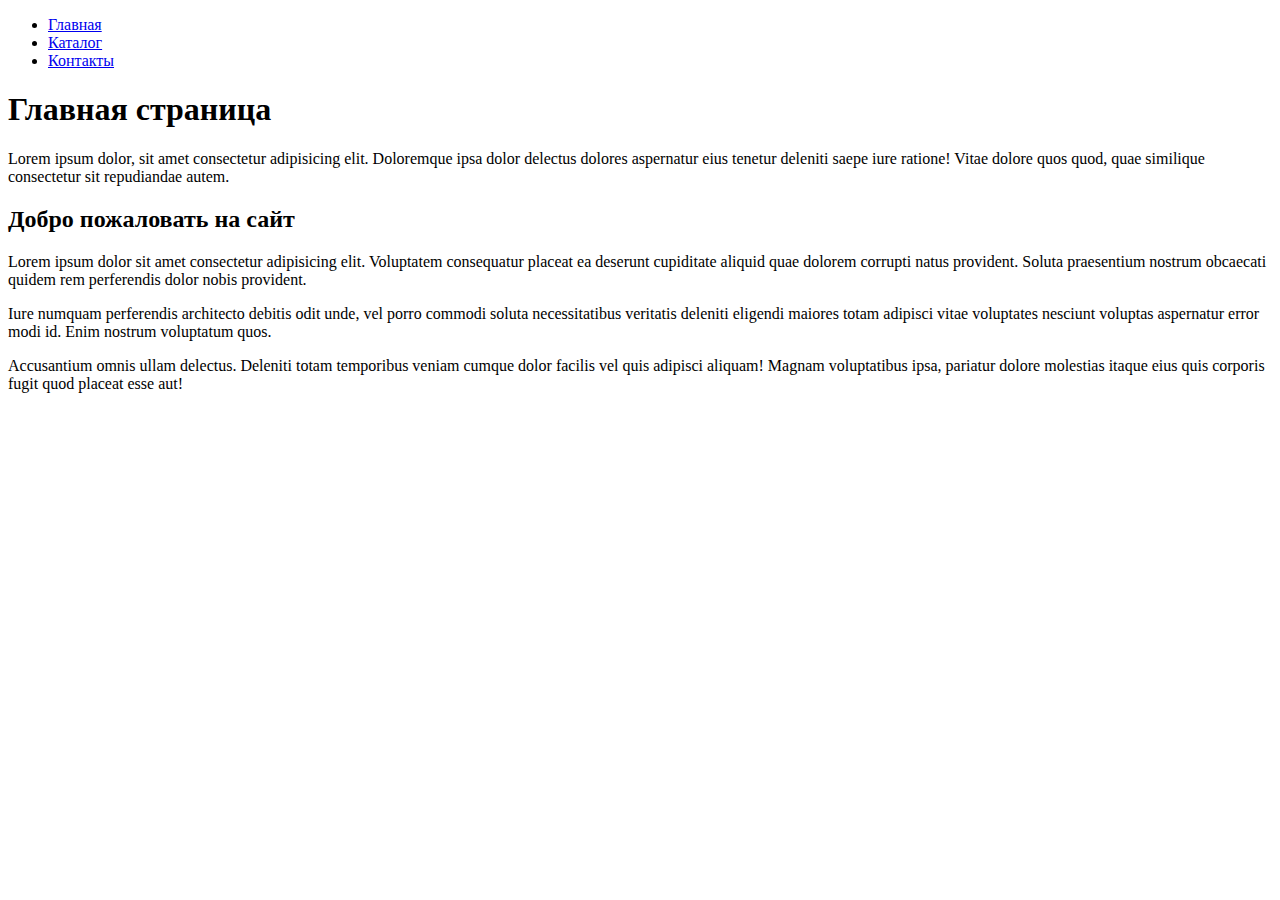
<file: hw1_store_www/index.html>
<!DOCTYPE html>
<html lang="ru">

<head>
	<meta charset="UTF-8">
	<meta name="viewport" content="width=device-width, initial-scale=1.0">
	<title>Интернет-магазин обуви</title>
</head>

<body>
	<nav>
		<ul>
			<li><a href="index.html">Главная</a></li>
			<li><a href="catalog/catalog.html">Каталог</a></li>
			<li><a href="#">Контакты</a></li>
		</ul>
	</nav>
	
	<h1>Главная страница</h1>

	<p>Lorem ipsum dolor, sit amet consectetur adipisicing elit. Doloremque ipsa dolor delectus
		dolores aspernatur eius tenetur deleniti saepe iure ratione! Vitae dolore quos quod, quae
		similique consectetur sit repudiandae autem.</p>

	<h2>Добро пожаловать на сайт</h2>

	<p>Lorem ipsum dolor sit amet consectetur adipisicing elit. Voluptatem consequatur placeat ea
		deserunt cupiditate aliquid quae dolorem corrupti natus provident. Soluta praesentium
		nostrum obcaecati quidem rem perferendis dolor nobis provident.</p>
	<p>Iure numquam perferendis architecto debitis odit unde, vel porro commodi soluta
		necessitatibus veritatis deleniti eligendi maiores totam adipisci vitae voluptates nesciunt
		voluptas aspernatur error modi id. Enim nostrum voluptatum quos.</p>
	<p>Accusantium omnis ullam delectus. Deleniti totam temporibus veniam cumque dolor facilis vel
		quis adipisci aliquam! Magnam voluptatibus ipsa, pariatur dolore molestias itaque eius quis
		corporis fugit quod placeat esse aut!</p>


</body>

</html>
</file>
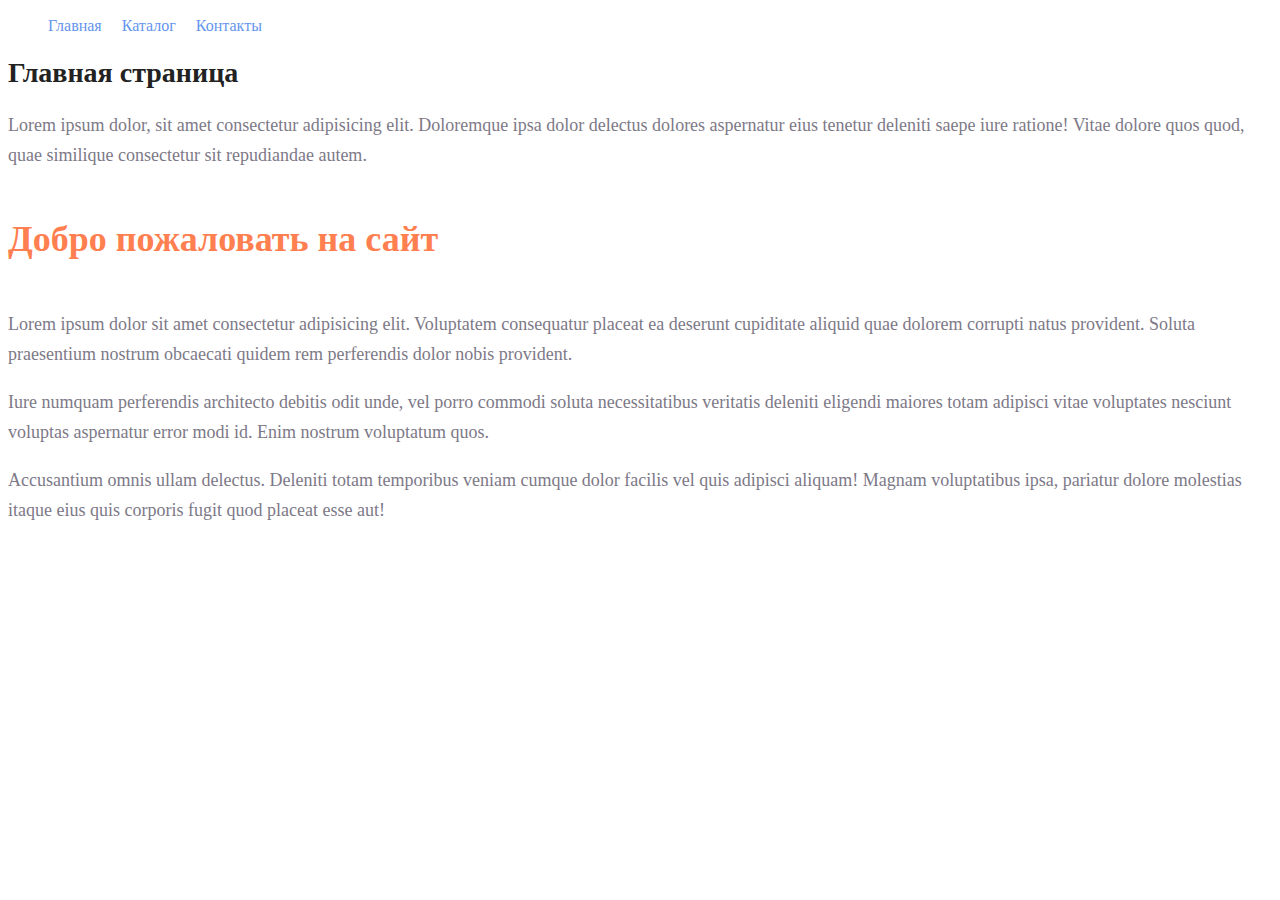
<file: hw2_store_www/index.html>
<!DOCTYPE html>
<html lang="ru">

<head>
	<meta charset="UTF-8">
	<meta name="viewport" content="width=device-width, initial-scale=1.0">
	<link rel="stylesheet" href="style.css">
	<title>Интернет-магазин обуви</title>
</head>

<body>
	<nav>
		<ul class="horizontal-list">
			<li><a class="nav-link" href="index.html">Главная</a></li>
			<li><a class="nav-link" href="catalog/catalog.html">Каталог</a></li>
			<li><a class="nav-link" href="#">Контакты</a></li>
		</ul>
	</nav>

	<h1 class="heading-major">Главная страница</h1>

	<p class="text">Lorem ipsum dolor, sit amet consectetur adipisicing elit. Doloremque ipsa dolor delectus
		dolores aspernatur eius tenetur deleniti saepe iure ratione! Vitae dolore quos quod, quae
		similique consectetur sit repudiandae autem.</p>

	<h2 class="heading-minor">Добро пожаловать на сайт</h2>

	<p class="text">Lorem ipsum dolor sit amet consectetur adipisicing elit. Voluptatem consequatur placeat
		ea deserunt cupiditate aliquid quae dolorem corrupti natus provident. Soluta praesentium
		nostrum obcaecati quidem rem perferendis dolor nobis provident.</p>
	<p class="text">Iure numquam perferendis architecto debitis odit unde, vel porro commodi soluta
		necessitatibus veritatis deleniti eligendi maiores totam adipisci vitae voluptates nesciunt
		voluptas aspernatur error modi id. Enim nostrum voluptatum quos.</p>
	<p class="text">Accusantium omnis ullam delectus. Deleniti totam temporibus veniam cumque dolor facilis
		vel quis adipisci aliquam! Magnam voluptatibus ipsa, pariatur dolore molestias itaque eius quis
		corporis fugit quod placeat esse aut!</p>

</body>

</html>
</file>
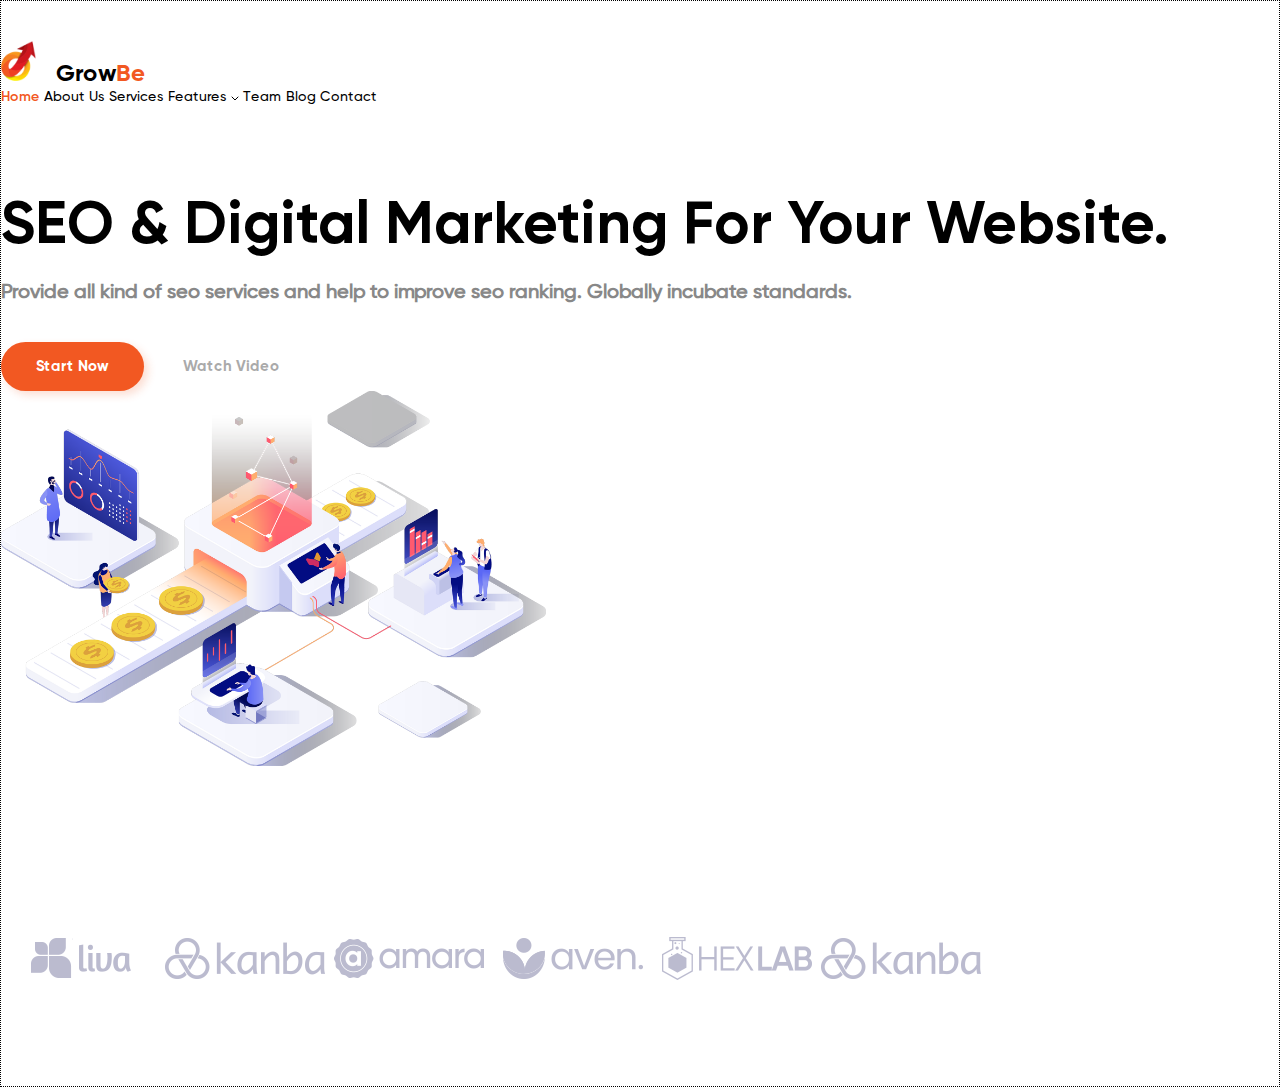
<file: hw3_layouting/index.html>
<!DOCTYPE html>
<html lang="en">

<head>
	<meta charset="UTF-8">
	<meta name="viewport" content="width=device-width, initial-scale=1.0">
	<link rel="stylesheet" href="style.css">
	<title>GrowBe &mdash; SEO & Digital Marketing For Your Website</title>
</head>

<!--
	BEM: block-name__element-name_modifier-a_modifier-b 
-->

<body>
	<div class="page">

		<header class="header">

			<div class="header__logo">
				<a href="index.html">
					<img class="header__logo-pic pic_middle" src="images/logo.png" width="35" height="40"
						alt="GrowBe Logo">
					<span>Grow</span><span class="text_orange">Be</span>
				</a>
			</div>

			<nav class="menu  header__menu">
				<a class="menu__link  menu__link_self-pointing" href="index.html">Home</a>
				<a class="menu__link" href="#">About Us</a>
				<a class="menu__link" href="#">Services</a>
				<a class="menu__link" href="#">Features
					<svg class="pic_middle" width="8" height="5" viewBox="0 0 8 5" fill="none"
						xmlns="http://www.w3.org/2000/svg">
						<path d="M1 1L4 4L7 1" stroke="black" stroke-linecap="round"
							stroke-linejoin="round" />
					</svg>
				</a>
				<a class="menu__link" href="#">Team</a>
				<a class="menu__link" href="#">Blog</a>
				<a class="menu__link" href="#">Contact</a>
			</nav>

		</header>

		<div class="top">

			<div class="top__content">
				<div class="top__info">
					<h1 class="top__title">SEO & Digital Marketing For Your Website.</h1>
					<h2 class="top__subtitle">
						Provide all kind of seo services and help to improve seo ranking.
						Globally incubate standards.
					</h2>
					<div class="top__buttons">
						<button type="button" class="top__button top__button_active">Start Now</button>
						<button type="button" class="top__button">Watch Video</button>
					</div>
				</div>
				<img src="images/image.png" width="545" height="375" alt="SEO illustration">
			</div>

			<div class="top__logos">
				<img class="pic_left-offset-fix-30px" src="images/logo_liva.png" width="160" height="50"
					alt="Logo liva">
				<img src="images/logo_kanba.png" width="160" height="50" alt="Logo kanba">
				<img src="images/logo_amara.png" width="160" height="50" alt="Logo amara">
				<img src="images/logo_aven.png" width="160" height="50" alt="Logo aven">
				<img src="images/logo_hexlab.png" width="160" height="50" alt="Logo HEXLAB">
				<img src="images/logo_kanba.png" width="160" height="50" alt="Logo kanba">
			</div>

		</div>

	</div>
</body>

</html>
</file>
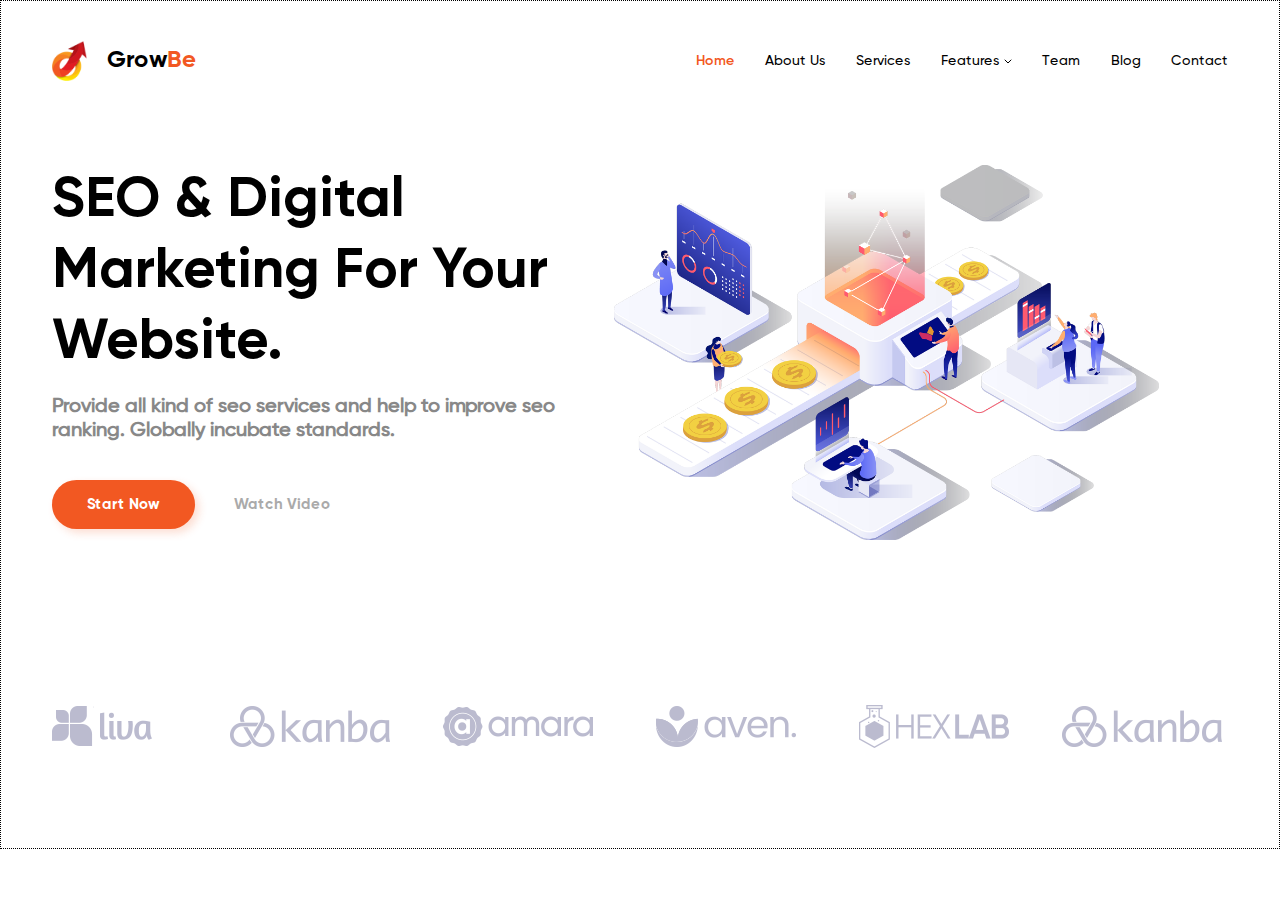
<file: hw4_arrangement/index.html>
<!DOCTYPE html>
<html lang="en">

<head>
	<meta charset="UTF-8">
	<meta name="viewport" content="width=device-width, initial-scale=1.0">
	<link rel="stylesheet" href="style.css">
	<title>GrowBe &mdash; SEO & Digital Marketing For Your Website</title>
</head>

<!--
	BEM: block-name__element-name_modifier-a_modifier-b 
-->

<body>
	<div class="page">

		<header class="header">

			<div class="header__logo">
				<a href="index.html">
					<img class="header__logo-pic pic_middle" src="images/logo.png" width="35" height="40"
						alt="GrowBe Logo">
					<span>Grow</span><span class="text_orange">Be</span>
				</a>
			</div>

			<nav class="menu  header__menu">
				<a class="menu__link  menu__link_self-pointing" href="index.html">Home</a>
				<a class="menu__link" href="#">About Us</a>
				<a class="menu__link" href="#">Services</a>
				<a class="menu__link" href="#">Features
					<svg class="pic_middle" width="8" height="5" viewBox="0 0 8 5" fill="none"
						xmlns="http://www.w3.org/2000/svg">
						<path d="M1 1L4 4L7 1" stroke="black" stroke-linecap="round"
							stroke-linejoin="round" />
					</svg>
				</a>
				<a class="menu__link" href="#">Team</a>
				<a class="menu__link" href="#">Blog</a>
				<a class="menu__link" href="#">Contact</a>
			</nav>

		</header>

		<div class="top">

			<div class="top__content">
				<div class="top__info">
					<h1 class="top__title">SEO & Digital Marketing For Your Website.</h1>
					<h2 class="top__subtitle">
						Provide all kind of seo services and help to improve seo ranking.
						Globally incubate standards.
					</h2>
					<div class="top__buttons">
						<button type="button" class="top__button top__button_active">Start Now</button>
						<button type="button" class="top__button">Watch Video</button>
					</div>
				</div>
				<img src="images/image.png" width="545" height="375" alt="SEO illustration">
			</div>

			<div class="top__logos">
				<img class="pic_left-offset-fix-30px" src="images/logo_liva.png" width="160" height="50" alt="Logo liva">
				<img src="images/logo_kanba.png" width="160" height="50" alt="Logo kanba">
				<img src="images/logo_amara.png" width="160" height="50" alt="Logo amara">
				<img src="images/logo_aven.png" width="160" height="50" alt="Logo aven">
				<img src="images/logo_hexlab.png" width="160" height="50" alt="Logo HEXLAB">
				<img src="images/logo_kanba.png" width="160" height="50" alt="Logo kanba">
			</div>

		</div>

	</div>
</body>

</html>
</file>
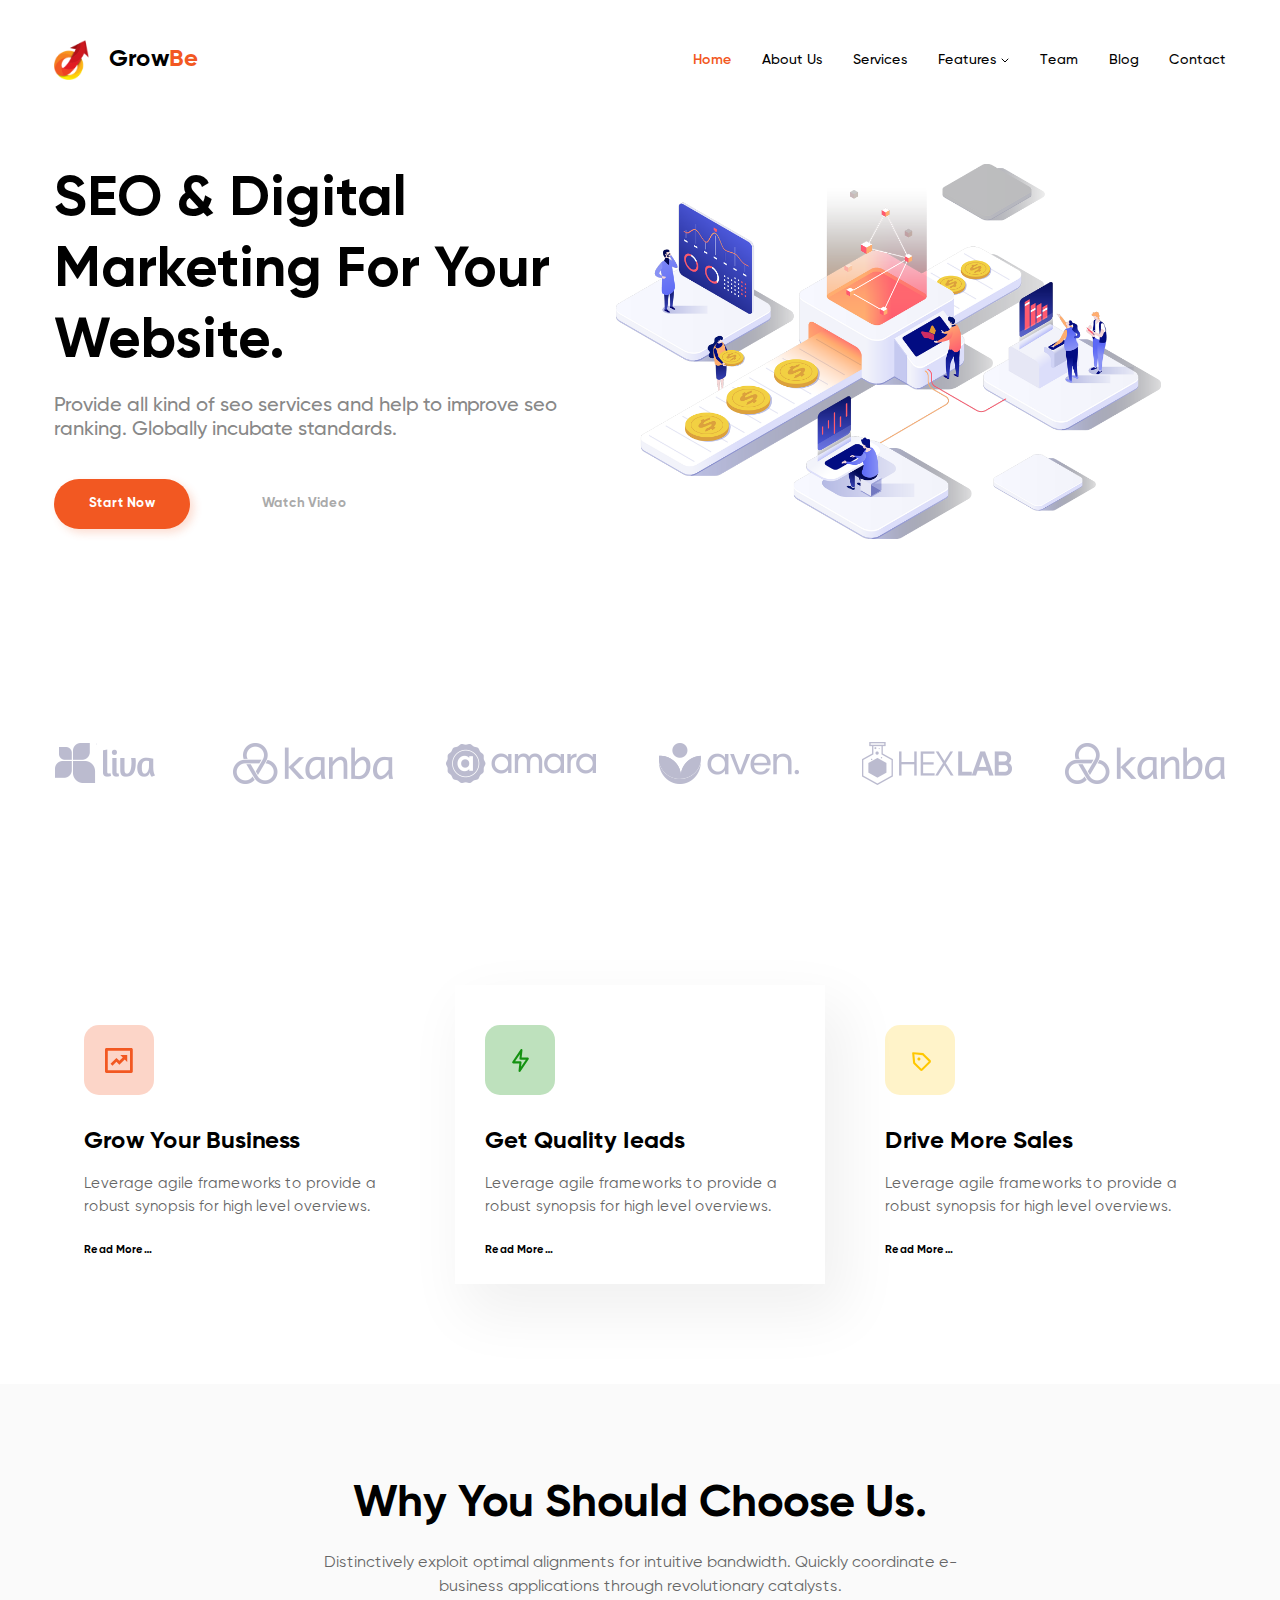
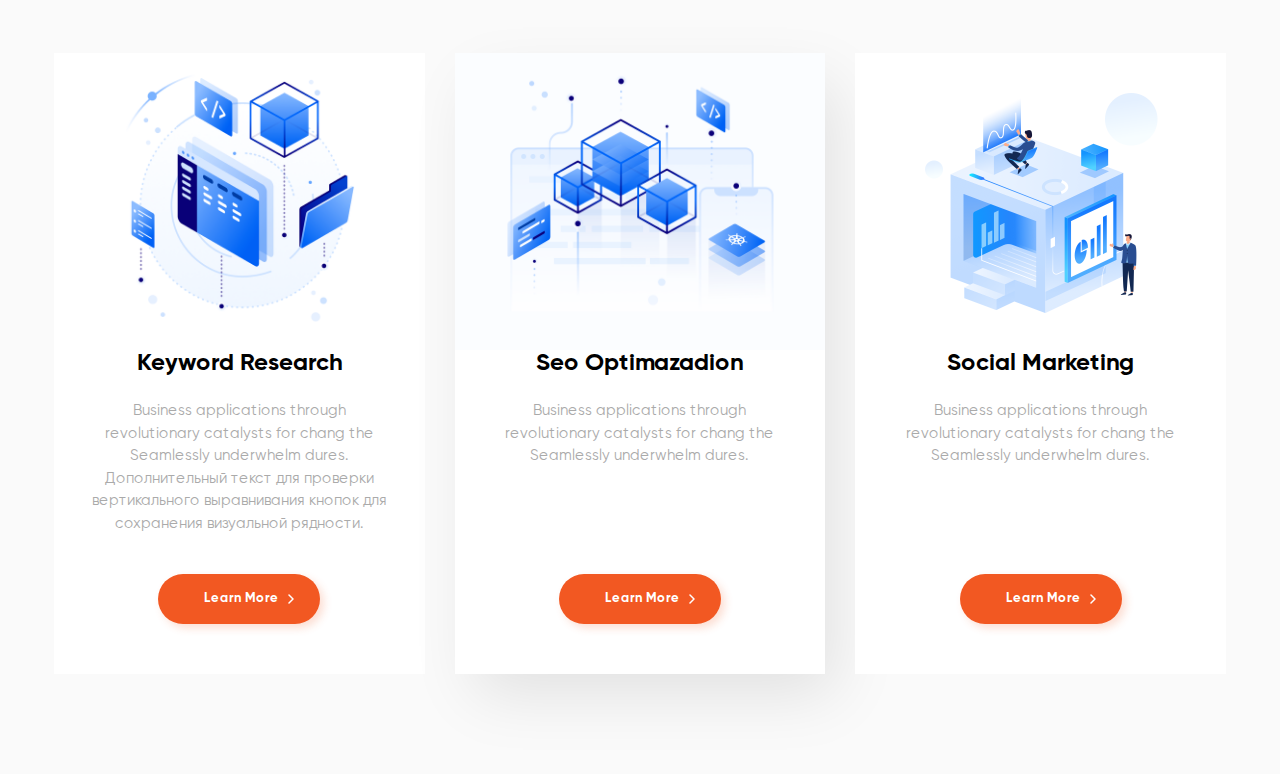
<file: hw5_next/index.html>
<!DOCTYPE html>
<html lang="en">

<head>
	<meta charset="UTF-8">
	<meta name="viewport" content="width=device-width, initial-scale=1.0">
	<link rel="stylesheet" href="style.css">
	<title>GrowBe &mdash; SEO & Digital Marketing For Your Website</title>
</head>

<!--
	BEM: block-name__element-name_modifier-a_modifier-b 
-->

<body>

	<header class="header">
		<div class="header__content  center">
			<div class="header__logo">
				<a href="index.html">
					<img class="header__logo-pic pic_middle" src="images/logo.png" width="35" height="40"
						alt="GrowBe Logo">
					<span>Grow</span><span class="fg_orange">Be</span>
				</a>
			</div>

			<nav class="menu  header__menu">
				<a class="menu__link  menu__link_self-pointing" href="index.html">Home</a>
				<a class="menu__link" href="#">About Us</a>
				<a class="menu__link" href="#">Services</a>
				<a class="menu__link" href="#">Features
					<svg class="pic_middle" width="8" height="5" viewBox="0 0 8 5" fill="none"
						xmlns="http://www.w3.org/2000/svg">
						<path d="M1 1L4 4L7 1" stroke="black" stroke-linecap="round"
							stroke-linejoin="round" />
					</svg>
				</a>
				<a class="menu__link" href="#">Team</a>
				<a class="menu__link" href="#">Blog</a>
				<a class="menu__link" href="#">Contact</a>
			</nav>
		</div>
	</header>

	<div class="top">
		<div class="top__content  center">
			<div class="top__info">
				<h1 class="title  top__title">SEO & Digital Marketing For Your Website.</h1>
				<p class="text  top__text">
					Provide all kind of seo services and help to improve seo ranking.
					Globally incubate standards.
				</p>
				<div class="top__buttons">
					<button type="button" class="button  top__button">Start Now</button>
					<button type="button" class="button  button_inactive  top__button">Watch Video</button>
				</div>
			</div>
			<img src="images/image.png" width="545" height="375" alt="SEO illustration">
		</div>

		<div class="top__logos  center">
			<img class="pic_left-offset-fix-30px" src="images/logo_liva.png" width="160" height="50"
				alt="Logo liva">
			<img src="images/logo_kanba.png" width="160" height="50" alt="Logo kanba">
			<img src="images/logo_amara.png" width="160" height="50" alt="Logo amara">
			<img src="images/logo_aven.png" width="160" height="50" alt="Logo aven">
			<img src="images/logo_hexlab.png" width="160" height="50" alt="Logo HEXLAB">
			<img src="images/logo_kanba.png" width="160" height="50" alt="Logo kanba">
		</div>
	</div>

	<div class="features">
		<div class="features__content  center">

			<div class="features__item">
				<svg width="70" height="70" viewBox="0 0 70 70" fill="none"
					xmlns="http://www.w3.org/2000/svg">
					<rect width="70" height="70" rx="15" fill="#F25822" fill-opacity="0.25" />
					<path
						d="M23.7778 25.7778V45.2222H46V25.7778H23.7778ZM22.3889 23H47.3889C47.7572 23 48.1105 23.1463 48.371 23.4068C48.6314 23.6673 48.7778 24.0205 48.7778 24.3889V46.6111C48.7778 46.9795 48.6314 47.3327 48.371 47.5932C48.1105 47.8537 47.7572 48 47.3889 48H22.3889C22.0205 48 21.6673 47.8537 21.4068 47.5932C21.1463 47.3327 21 46.9795 21 46.6111V24.3889C21 24.0205 21.1463 23.6673 21.4068 23.4068C21.6673 23.1463 22.0205 23 22.3889 23ZM38.7681 32.4347L36.2778 29.9444H43.2222V36.8889L40.7319 34.3986L35.3653 39.7653L32.4194 36.8194L28.4903 40.7472L26.5264 38.7833L32.4194 32.8903L35.3653 35.8375L38.7681 32.4347Z"
						fill="#F25822" />
				</svg>
				<h2 class="subtitle  features__subtitle">Grow Your Business</h2>
				<p class="text  features__text">
					Leverage agile frameworks to provide a robust synopsis for high level overviews.
				</p>
				<button type="button" class="features__button">Read More&hellip;</button>
			</div>

			<div class="features__item  item_shade">
				<svg width="70" height="70" viewBox="0 0 70 70" fill="none"
					xmlns="http://www.w3.org/2000/svg">
					<rect width="70" height="70" rx="15" fill="#149211" fill-opacity="0.28" />
					<path
						d="M34.5729 46.9583C34.4521 46.9582 34.3323 46.937 34.2187 46.8958C33.9997 46.8156 33.814 46.6643 33.6912 46.466C33.5684 46.2676 33.5158 46.0339 33.5417 45.8021L34.3437 38.4167H28.2083C28.0191 38.417 27.8333 38.3657 27.6711 38.2684C27.5088 38.171 27.376 38.0313 27.2872 37.8643C27.1983 37.6972 27.1566 37.5091 27.1665 37.3201C27.1765 37.1311 27.2378 36.9484 27.3437 36.7917L35.5625 24.5C35.6925 24.3076 35.883 24.1642 36.1038 24.0925C36.3246 24.0208 36.563 24.0249 36.7812 24.1042C36.991 24.182 37.1701 24.3254 37.2921 24.513C37.414 24.7006 37.4723 24.9225 37.4583 25.1458L36.6562 32.5833H42.7917C42.9809 32.583 43.1666 32.6343 43.3289 32.7316C43.4912 32.829 43.624 32.9687 43.7128 33.1357C43.8017 33.3028 43.8434 33.4909 43.8335 33.6799C43.8235 33.8689 43.7622 34.0515 43.6562 34.2083L35.4375 46.5C35.3419 46.6414 35.2131 46.7571 35.0624 46.837C34.9116 46.9169 34.7435 46.9586 34.5729 46.9583ZM30.1562 36.3333H35.5C35.6454 36.3337 35.789 36.3644 35.9218 36.4236C36.0545 36.4828 36.1734 36.5692 36.2708 36.6771C36.3691 36.7865 36.4432 36.9154 36.488 37.0554C36.5329 37.1955 36.5477 37.3434 36.5312 37.4896L36.0625 41.8125L40.8437 34.6667H35.5C35.353 34.6676 35.2075 34.6373 35.073 34.578C34.9385 34.5186 34.8181 34.4315 34.7198 34.3222C34.6214 34.213 34.5472 34.0842 34.5021 33.9443C34.4571 33.8044 34.4422 33.6565 34.4583 33.5104L34.9271 29.1875L30.1562 36.3333Z"
						fill="#149211" />
				</svg>
				<h2 class="subtitle  features__subtitle">Get Quality Ieads</h2>
				<p class="text  features__text">
					Leverage agile frameworks to provide a robust synopsis for high level overviews.
				</p>
				<button type="button" class="features__button">Read More&hellip;</button>
			</div>

			<div class="features__item">
				<svg width="70" height="70" viewBox="0 0 70 70" fill="none"
					xmlns="http://www.w3.org/2000/svg">
					<rect width="70" height="70" rx="15" fill="#FFCD1D" fill-opacity="0.24" />
					<path
						d="M36.4063 45.9167C35.9032 45.9161 35.4206 45.7178 35.0625 45.3646L28.3854 38.6771C28.2141 38.5067 28.1073 38.2821 28.0833 38.0417L27.1667 28.3021C27.1526 28.1495 27.1724 27.9957 27.2247 27.8517C27.2769 27.7076 27.3602 27.5769 27.4688 27.4688C27.5769 27.3602 27.7076 27.2769 27.8517 27.2247C27.9957 27.1724 28.1495 27.1526 28.3021 27.1667L38.0417 28.0833C38.2821 28.1073 38.5067 28.2141 38.6771 28.3854L45.3646 35.0625C45.7189 35.4179 45.9179 35.8992 45.9179 36.401C45.9179 36.9029 45.7189 37.3842 45.3646 37.7396L37.7396 45.3646C37.3853 45.7172 36.9061 45.9156 36.4063 45.9167ZM30.1563 37.4688L36.4063 43.7188L43.75 36.375L37.5 30.125L29.3646 29.3646L30.1563 37.4688Z"
						fill="#FFC700" />
					<path
						d="M33.9375 35.5C34.8004 35.5 35.5 34.8004 35.5 33.9375C35.5 33.0746 34.8004 32.375 33.9375 32.375C33.0746 32.375 32.375 33.0746 32.375 33.9375C32.375 34.8004 33.0746 35.5 33.9375 35.5Z"
						fill="#FFC700" />
				</svg>
				<h2 class="subtitle  features__subtitle">Drive More Sales</h2>
				<p class="text  features__text">
					Leverage agile frameworks to provide a robust synopsis for high level overviews.
				</p>
				<button type="button" class="features__button">Read More&hellip;</button>
			</div>

		</div>
	</div>

	<div class="services  bg-greyed">
		<div class="services__content  center">
			<div class="services__intro">
				<h1 class="title  services__title">Why You Should Choose Us.</h1>
				<p class="text  services__text">
					Distinctively exploit optimal alignments for intuitive bandwidth.
					Quickly coordinate e-business applications through revolutionary catalysts.
				</p>
			</div>

			<div class="services__items">
				<div class="services__item  item-1">
					<img class="pic-1  services__pic" src="images/services-1.png" width="385" height="289"
						alt="Services One">
					<div>
						<h2 class="subtitle  services__subtitle">Keyword Research</h2>
						<p class="text  services__text">
							Business applications through revolutionary catalysts
							for chang the Seamlessly underwhelm dures.
						</p>
						<p class="text  services__text">
							Дополнительный текст для проверки вертикального
							выравнивания кнопок для сохранения визуальной рядности.
						</p>
					</div>
					<button type="button" class="button  services__button">
						Learn More
						<img src="images/right_angle.svg" alt=">">
					</button>
				</div>

				<div class="services__item  item-2  item_shade">
					<img class="pic-2  services__pic" src="images/services-2.png" width="396" height="297"
						alt="Services Two">
					<div>
						<h2 class="subtitle  services__subtitle">Seo Optimazadion</h2>
						<p class="text  services__text">
							Business applications through revolutionary catalysts
							for chang the Seamlessly underwhelm dures.
						</p>
					</div>
					<button type="button" class="button  services__button">
						Learn More
						<img src="images/right_angle.svg" alt=">">
					</button>
				</div>

				<div class="services__item  item-3">
					<img class="pic-3  services__pic" src="images/services-3.png" width="400" height="300"
						alt="Services Three">
					<div>
						<h2 class="subtitle  services__subtitle">Social Marketing</h2>
						<p class="text  services__text">
							Business applications through revolutionary catalysts
							for chang the Seamlessly underwhelm dures.
						</p>
					</div>
					<button type="button" class="button  services__button">
						Learn More
						<img src="images/right_angle.svg" alt=">">
					</button>
				</div>
			</div>
		</div>
	</div>

</body>

</html>
</file>
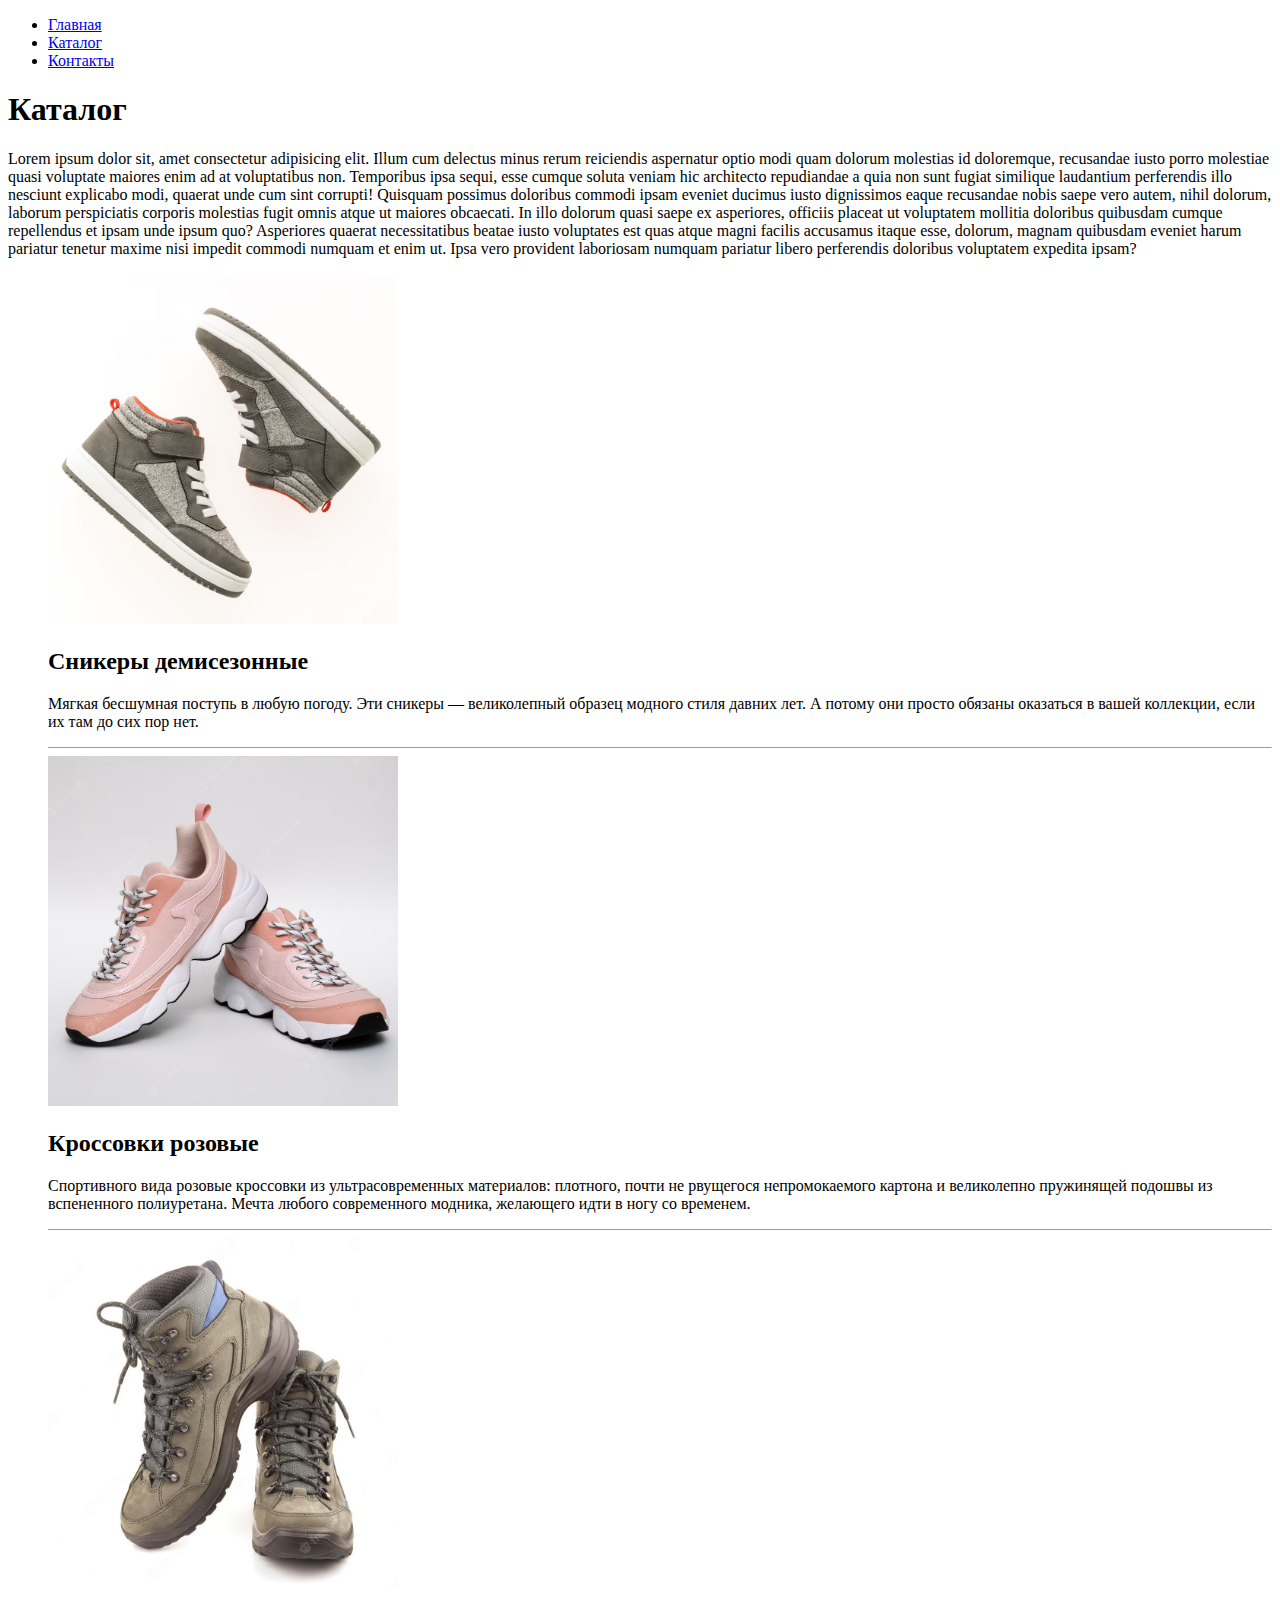
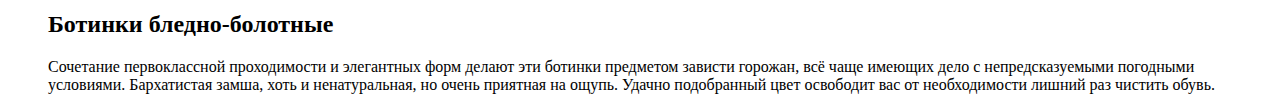
<file: hw1_store_www/catalog/catalog.html>
<!DOCTYPE html>
<html lang="ru">

<head>
	<meta charset="UTF-8">
	<meta name="viewport" content="width=device-width, initial-scale=1.0">
	<title>Каталог</title>
</head>

<body>
	<nav>
		<ul>
			<li><a href="../index.html">Главная</a></li>
			<li><a href="catalog.html">Каталог</a></li>
			<li><a href="#">Контакты</a></li>
		</ul>
	</nav>

	<h1>Каталог</h1>

	<p>Lorem ipsum dolor sit, amet consectetur adipisicing elit. Illum cum delectus minus rerum
		reiciendis aspernatur optio modi quam dolorum molestias id doloremque, recusandae iusto
		porro molestiae quasi voluptate maiores enim ad at voluptatibus non. Temporibus ipsa sequi,
		esse cumque soluta veniam hic architecto repudiandae a quia non sunt fugiat similique
		laudantium perferendis illo nesciunt explicabo modi, quaerat unde cum sint corrupti!
		Quisquam possimus doloribus commodi ipsam eveniet ducimus iusto dignissimos eaque recusandae
		nobis saepe vero autem, nihil dolorum, laborum perspiciatis corporis molestias fugit omnis
		atque ut maiores obcaecati. In illo dolorum quasi saepe ex asperiores, officiis placeat ut
		voluptatem mollitia doloribus quibusdam cumque repellendus et ipsam unde ipsum quo?
		Asperiores quaerat necessitatibus beatae iusto voluptates est quas atque magni facilis
		accusamus itaque esse, dolorum, magnam quibusdam eveniet harum pariatur tenetur maxime nisi
		impedit commodi numquam et enim ut. Ipsa vero provident laboriosam numquam pariatur libero
		perferendis doloribus voluptatem expedita ipsam?</p>

	<ul style="list-style-type: none;">
		<li>
			<img src="../img/fashion-shoes-sneakers.jpg" alt="Сникеры демисезонные" width="350">
			<h2>Сникеры демисезонные</h2>
			<p>Мягкая бесшумная поступь в любую погоду. Эти сникеры &mdash; великолепный
				образец модного стиля давних лет. А потому они просто обязаны оказаться
				в вашей коллекции, если их там до сих пор нет.</p>
			<hr size="1">
		</li>
		<li>
			<img src="../img/modern-sporty-sneakers-rose.jpg" alt="Кроссовки розовые" width="350">
			<h2>Кроссовки розовые</h2>
			<p>Спортивного вида розовые кроссовки из ультрасовременных материалов:
				плотного, почти не рвущегося непромокаемого картона и великолепно пружинящей
				подошвы из вспененного полиуретана. Мечта любого современного модника,
				желающего идти в ногу со временем.</p>
			<hr size="1">
		</li>
		<li>
			<img src="../img/trekking-shoes-pale-marsh.jpg" alt="Ботинки бледно-болотные" width="350">
			<h2>Ботинки бледно-болотные</h2>
			<p>Сочетание первоклассной проходимости и элегантных форм делают эти ботинки
				предметом зависти горожан, всё чаще имеющих дело с непредсказуемыми
				погодными условиями. Бархатистая замша, хоть и ненатуральная, но очень приятная
				на ощупь. Удачно подобранный цвет освободит вас от необходимости лишний раз
				чистить обувь.</p>
		</li>
	</ul>
</body>

</html>
</file>
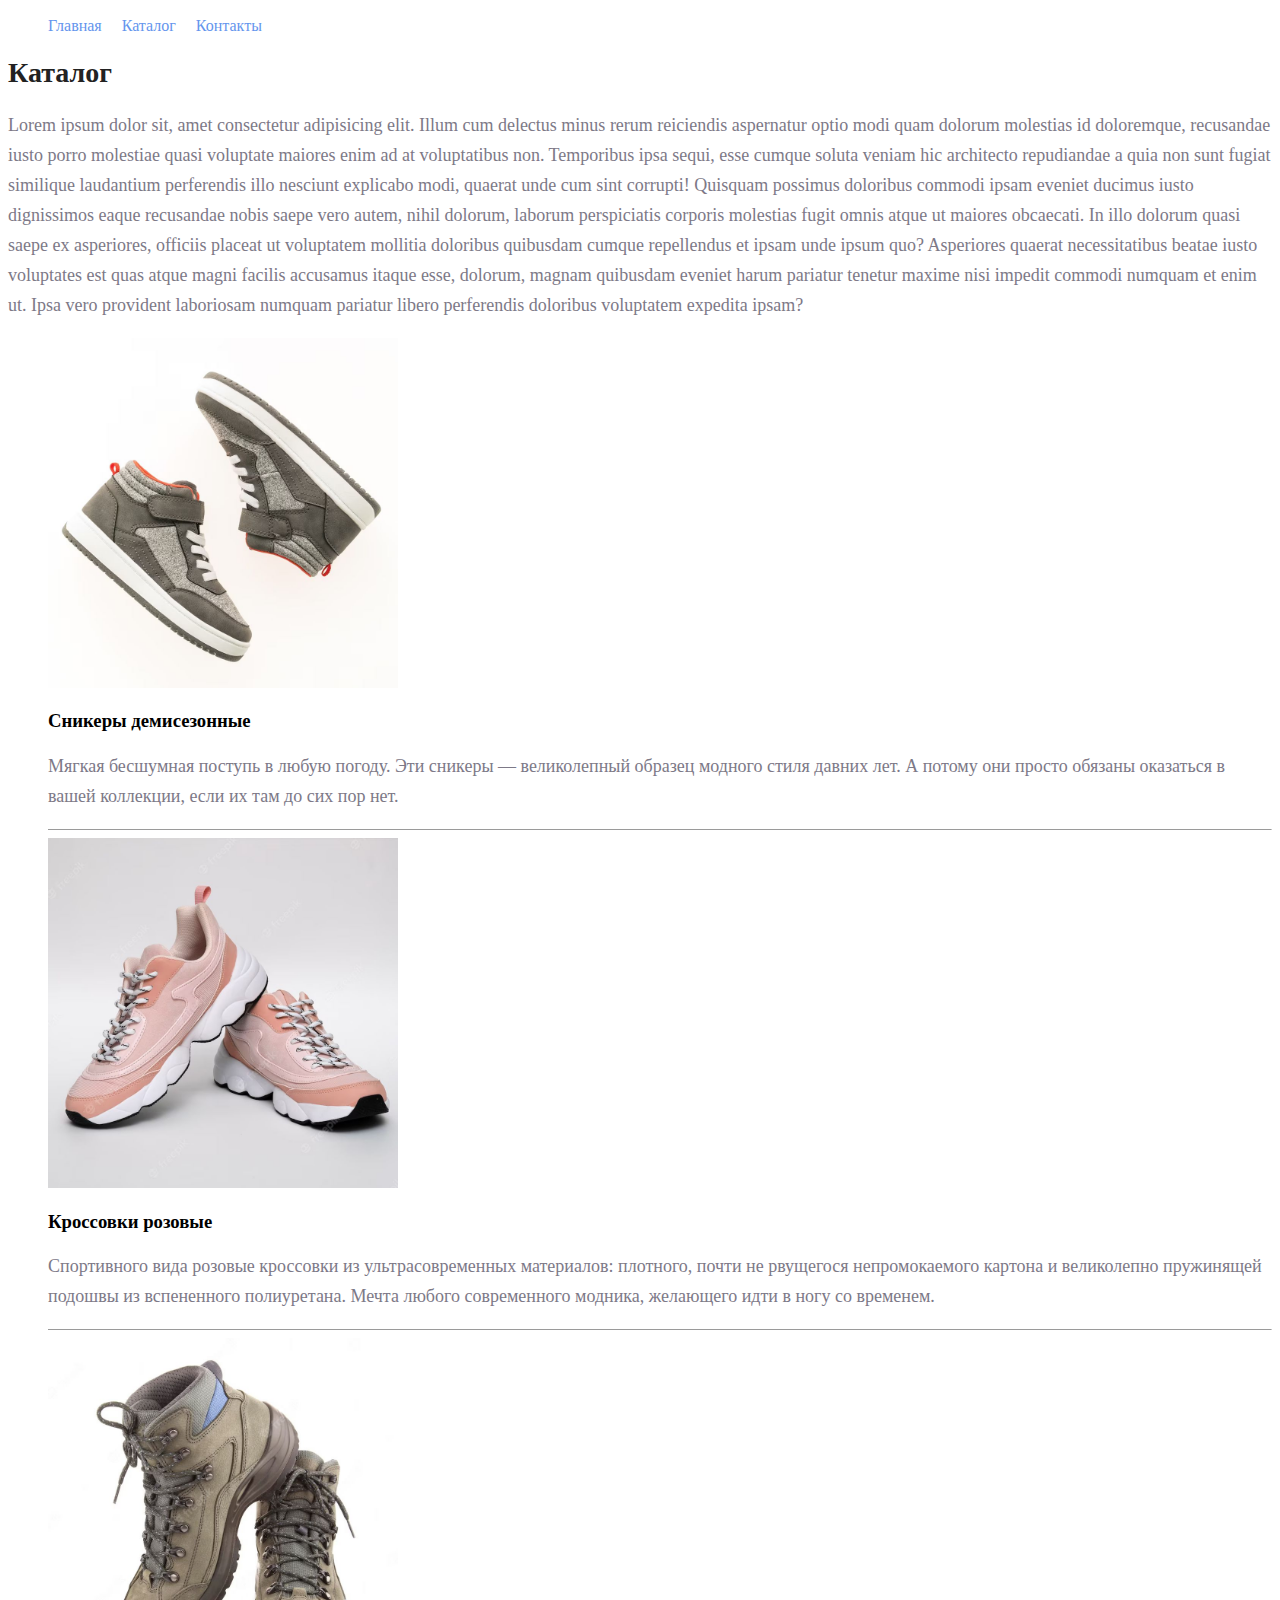
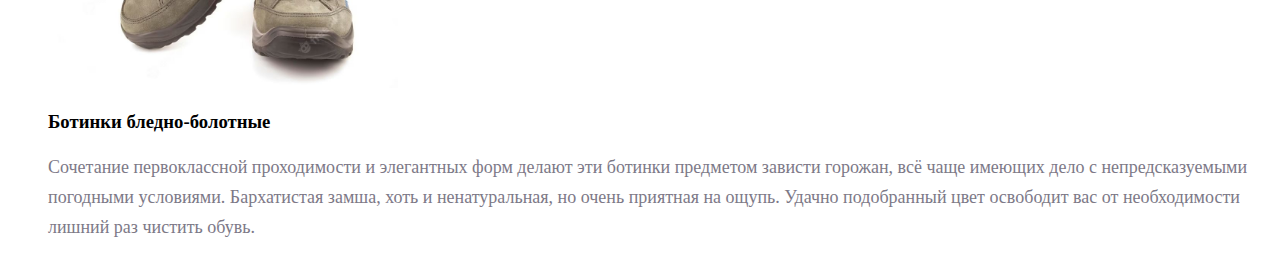
<file: hw2_store_www/catalog/catalog.html>
<!DOCTYPE html>
<html lang="ru">

<head>
	<meta charset="UTF-8">
	<meta name="viewport" content="width=device-width, initial-scale=1.0">
	<link rel="stylesheet" href="../style.css">
	<title>Каталог</title>
</head>

<body>
	<nav>
		<ul class="horizontal-list">
			<li><a class="nav-link" href="../index.html">Главная</a></li>
			<li><a class="nav-link" href="catalog.html">Каталог</a></li>
			<li><a class="nav-link" href="#">Контакты</a></li>
		</ul>
	</nav>

	<h1 class="heading-major">Каталог</h1>

	<p class="text">Lorem ipsum dolor sit, amet consectetur adipisicing elit. Illum cum delectus minus rerum
		reiciendis aspernatur optio modi quam dolorum molestias id doloremque, recusandae iusto
		porro molestiae quasi voluptate maiores enim ad at voluptatibus non. Temporibus ipsa sequi,
		esse cumque soluta veniam hic architecto repudiandae a quia non sunt fugiat similique
		laudantium perferendis illo nesciunt explicabo modi, quaerat unde cum sint corrupti!
		Quisquam possimus doloribus commodi ipsam eveniet ducimus iusto dignissimos eaque recusandae
		nobis saepe vero autem, nihil dolorum, laborum perspiciatis corporis molestias fugit omnis
		atque ut maiores obcaecati. In illo dolorum quasi saepe ex asperiores, officiis placeat ut
		voluptatem mollitia doloribus quibusdam cumque repellendus et ipsam unde ipsum quo?
		Asperiores quaerat necessitatibus beatae iusto voluptates est quas atque magni facilis
		accusamus itaque esse, dolorum, magnam quibusdam eveniet harum pariatur tenetur maxime nisi
		impedit commodi numquam et enim ut. Ipsa vero provident laboriosam numquam pariatur libero
		perferendis doloribus voluptatem expedita ipsam?</p>

	<ul style="list-style-type: none;">
		<li>
			<img src="../img/fashion-shoes-sneakers.jpg" alt="Сникеры демисезонные" width="350">
			<h3 class="heading-prod-item">Сникеры демисезонные</h3>
			<p class="text">Мягкая бесшумная поступь в любую погоду. Эти сникеры &mdash; великолепный
				образец модного стиля давних лет. А потому они просто обязаны оказаться
				в вашей коллекции, если их там до сих пор нет.</p>
			<hr size="1">
		</li>
		<li>
			<img src="../img/modern-sporty-sneakers-rose.jpg" alt="Кроссовки розовые" width="350">
			<h3 class="heading-prod-item">Кроссовки розовые</h3>
			<p class="text">Спортивного вида розовые кроссовки из ультрасовременных материалов:
				плотного, почти не рвущегося непромокаемого картона и великолепно пружинящей
				подошвы из вспененного полиуретана. Мечта любого современного модника,
				желающего идти в ногу со временем.</p>
			<hr size="1">
		</li>
		<li>
			<img src="../img/trekking-shoes-pale-marsh.jpg" alt="Ботинки бледно-болотные" width="350">
			<h3 class="heading-prod-item">Ботинки бледно-болотные</h3>
			<p class="text">Сочетание первоклассной проходимости и элегантных форм делают эти ботинки
				предметом зависти горожан, всё чаще имеющих дело с непредсказуемыми
				погодными условиями. Бархатистая замша, хоть и ненатуральная, но очень приятная
				на ощупь. Удачно подобранный цвет освободит вас от необходимости лишний раз
				чистить обувь.</p>
		</li>
	</ul>
</body>

</html>
</file>
<file: hw2_store_www/style.css>
a {
	text-decoration: none;
}

.horizontal-list li {
	display: inline;
	margin-right: 1em;
}

.nav-link {
	color: cornflowerblue;
	font-size: 16px;
	line-height: 20px;
}

.heading-major {
	color: #222222;
	font-size: 28px;
	line-height: 36px;
	font-weight: bold;
}

.heading-minor {
	color: coral;
	font-style: normal;
	font-weight: 700;
	font-size: 36px;
	line-height: 80px;
}

.heading-prod-item {
	font-weight: bold;
}

.text {
	font-style: normal;
	font-weight: 300;
	font-size: 18px;
	line-height: 30px;
	color: #7D7987;
}
</file>
<file: hw3_layouting/style.css>
@font-face {
	font-family: Gilroy-Regular;
	src: url('fonts/Gilroy-Regular.woff2') format('woff2');
}

@font-face {
	font-family: Gilroy-Medium;
	src: url('fonts/Gilroy-Medium.woff2') format('woff2');
}

@font-face {
	font-family: Gilroy-SemiBold;
	src: url('fonts/Gilroy-Semibold.woff2') format('woff2');
}

@font-face {
	font-family: Gilroy-Bold;
	src: url('fonts/Gilroy-Bold.woff2') format('woff2');
}

/* COMMON */

:root {
	--brand-color-rgb: 242, 88, 34;
	--brand-color: rgb(var(--brand-color-rgb));

	--temp-border: 0.5px dotted black;
}

body {
	background-color: white;
	color: black;
	font-family: Gilroy-Regular, sans-serif;

	border: var(--temp-border, );
}

* {
	margin: 0;
	padding: 0;
}

a {
	color: inherit;
	text-decoration: none;
}

.img_middle {
	vertical-align: middle;
}

.text_orange {
	color: var(--brand-color);
}

/* HEADER */

.header {
	padding-top: 40px;
}

.header__logo {
	font-family: Gilroy-Bold;
	font-size: 24px;
}

.header__logo-pic {
	margin-right: 14px;
}

.menu {
	font-family: Gilroy-Medium;
	font-size: 14px;
}

.menu__link {
	white-space: nowrap;
}

.menu__link_self-pointing {
	font-family: Gilroy-SemiBold;
	color: var(--brand-color);
}

/* TOP */

.top__content {
	margin-top: 84px;
	margin-bottom: 162px;
}

.top__title {
	margin-bottom: 17px;

	font-family: Gilroy-Bold;
	font-size: 60px;
}

.top__subtitle {
	color: #888;
	font-family: Gilroy-Medium;
	font-size: 20px;
}

.top__buttons {
	margin-top: 37px;
}

.top__button {
	padding: 15px 35px;

	color: #aaa;
	font-family: Gilroy-Bold;
	font-size: 15px;

	border: none;
	background: none;
}

.top__button_active {
	color: white;

	border-radius: 50px;
	background: var(--brand-color);
	box-shadow: 4px 4px 8px 0px rgba(var(--brand-color-rgb), 0.20);
}

.top__logos {
	margin-top: 96px;
	margin-bottom: 96px;
}
</file>
<file: hw4_arrangement/style.css>
@font-face {
	font-family: Gilroy-Regular;
	src: url('fonts/Gilroy-Regular.woff2') format('woff2');
}

@font-face {
	font-family: Gilroy-Medium;
	src: url('fonts/Gilroy-Medium.woff2') format('woff2');
}

@font-face {
	font-family: Gilroy-SemiBold;
	src: url('fonts/Gilroy-Semibold.woff2') format('woff2');
}

@font-face {
	font-family: Gilroy-Bold;
	src: url('fonts/Gilroy-Bold.woff2') format('woff2');
}

/* COMMON */

:root {
	--brand-color-rgb: 242, 88, 34;
	--brand-color: rgb(var(--brand-color-rgb));

	--temp-border: 0.5px dotted black;
}

body {
	background-color: white;
	color: black;
	font-family: Gilroy-Regular, sans-serif;

	border: var(--temp-border, );
}

* {
	margin: 0;
	padding: 0;
}

a {
	color: inherit;
	text-decoration: none;
}

.pic_middle {
	vertical-align: middle;
}

.text_orange {
	color: var(--brand-color);
}

.page {
	margin-left: auto;
	margin-right: auto;
	/* width: fit-content; */
	display: table;
}

/* HEADER */

.header {
	padding-top: 40px;

	display: flex;
	justify-content: flex-start;
	flex-wrap: wrap;
	column-gap: 500px;

	align-items: center;
}

.header__logo {
	font-family: Gilroy-Bold;
	font-size: 24px;
}

.header__logo-pic {
	margin-right: 14px;
}

.menu {
	width: 533px;
	display: flex;
	justify-content: space-between;
	flex-wrap: wrap;

	font-family: Gilroy-Medium;
	font-size: 14px;
}

.menu__link {
	white-space: nowrap;
}

.menu__link_self-pointing {
	font-family: Gilroy-SemiBold;
	color: var(--brand-color);
}

/* TOP */

.top__content {
	margin-top: 84px;
	margin-bottom: 162px;

	display: flex;
	justify-content: flex-start;
	flex-wrap: wrap;
	gap: 40px;
}

.top__info {
	width: 522px;
}

.top__title {
	margin-bottom: 17px;

	font-family: Gilroy-Bold;
	font-size: 57px;
}

.top__subtitle {
	color: #888;
	font-family: Gilroy-Medium;
	font-size: 20px;
}

.top__buttons {
	margin-top: 37px;
}

.top__button {
	padding: 15px 35px;

	color: #aaa;
	font-family: Gilroy-Bold;
	font-size: 15px;

	border: none;
	background: none;
}

.top__button_active {
	color: white;

	border-radius: 50px;
	background: var(--brand-color);
	box-shadow: 4px 4px 8px 0px rgba(var(--brand-color-rgb), 0.20);
}

.top__logos {
	margin-top: 96px;
	margin-bottom: 96px;

	display: flex;
	justify-content: flex-start;
	flex-wrap: wrap;
	column-gap: 48px;
}

.pic_left-offset-fix-30px {
	margin-left: -30px;
}
</file>
<file: hw5_next/style.css>
@font-face {
	font-family: Gilroy-Regular;
	src: url('fonts/Gilroy-Regular.woff2') format('woff2');
}

@font-face {
	font-family: Gilroy-Medium;
	src: url('fonts/Gilroy-Medium.woff2') format('woff2');
}

@font-face {
	font-family: Gilroy-SemiBold;
	src: url('fonts/Gilroy-Semibold.woff2') format('woff2');
}

@font-face {
	font-family: Gilroy-Bold;
	src: url('fonts/Gilroy-Bold.woff2') format('woff2');
}

/* COMMON */

:root {
	--brand-color-rgb: 242, 88, 34;
	--brand-color: rgb(var(--brand-color-rgb));
	--temp-border: 0.5px dotted black;
}

* {
	margin: 0;
	padding: 0;
}

body {
	background-color: white;
	color: black;
	font-family: Gilroy-Regular, sans-serif;
}

.bg-greyed {
	background-color: #fafafa;
}

a {
	color: inherit;
	text-decoration: none;
}

.center {
	max-width: 1172px;
	margin-left: auto;
	margin-right: auto;
}

.text {
	color: #666;
	font-style: normal;
	line-height: 150%;
}

.title,
.subtitle {
	font-family: Gilroy-Bold;
}

.pic_middle {
	vertical-align: middle;
}

.fg_orange {
	color: var(--brand-color);
}

.button {
	border-radius: 50px;
	min-height: 50px;
	border: none;

	color: white;
	background: var(--brand-color);
	box-shadow: 4px 4px 8px 0px rgba(var(--brand-color-rgb), 0.20);

	font-family: Gilroy-Bold;
}

.button img,
.button svg {
	vertical-align: middle;
}

.button_inactive {
	color: #aaa;
	background: none;
	border: none;
	box-shadow: none;
}

/* TEMPORARY DEV BLOCK BORDERS */

/* .header,
.top,
.features,
.services {
	border: var(--temp-border, );
}

.header__content,
.top__content,
.top__logos,
.features__content,
.services__content,
.services__intro {
	border: var(--temp-border, );
} */

/* HEADER */

.header__content {
	padding-top: 40px;
	padding-bottom: 40px;

	display: flex;
	justify-content: space-between;
	align-items: center;
}

.header__logo {
	font-family: Gilroy-Bold;
	font-size: 24px;
}

.header__logo-pic {
	margin-right: 14px;
}

.header__menu {
	width: 533px;
	display: flex;
	justify-content: space-between;
	flex-wrap: wrap;
}

.menu {
	font-family: Gilroy-Medium;
	font-size: 14px;
}

.menu__link {
	white-space: nowrap;
}

.menu__link_self-pointing {
	font-family: Gilroy-SemiBold;
	color: var(--brand-color);
}

/* TOP */

.top__content {
	padding-top: 44px;
	padding-bottom: calc(200px - 96px);
	/* замена padding-bottom: 162px; (соответствует макету HomeWork4)
	на (200px-96px) для соответствия общему макету на Page1 */

	display: flex;
	justify-content: flex-start;
	flex-wrap: wrap;
	gap: 40px;
}

.top__info {
	width: 522px;
}

.top__title {
	margin-bottom: 17px;

	font-size: 57px;
}

.top__text {
	color: #888;
	font-family: Gilroy-Medium;
	font-size: 20px;
	line-height: normal;
}

.top__buttons {
	margin-top: 37px;
	display: flex;
	gap: calc(72px - 35px);
}

.top__button {
	padding-left: 35px;
	padding-right: 35px;
}

.top__logos {
	padding-top: 96px;
	padding-bottom: 96px;

	display: flex;
	justify-content: center;
	flex-wrap: wrap;
	column-gap: 48px;
}

.pic_left-offset-fix-30px {
	margin-left: -30px;
}

/* FEATURES */

.features__content {
	padding-top: 100px;
	padding-bottom: 100px;

	display: grid;
	grid-template-columns: repeat(3, 1fr);
	gap: 30px;
}

.features__item {
	padding: 40px 30px 25px 30px;
}

.features__item.item_shade {
	background: white;
	box-shadow: 15px 25px 56px 6px rgba(0, 0, 0, 0.06);
}

.features__subtitle {
	margin-top: 25px;
	margin-bottom: 17px;

	font-size: 24px;
}

.features__text {
	font-size: 15px;
}

.features__button {
	margin-top: 25px;

	border: none;
	background: none;
	font-family: Gilroy-Bold;
	font-size: 11px;
}

/* SERVICES */

.services__content {
	padding-top: 92px;
	padding-bottom: 100px;
}

.services__intro {
	max-width: 686px;
	margin-bottom: 54px;
	margin-left: auto;
	margin-right: auto;
	text-align: center;
}

.services__title {
	font-size: 45px;
	margin-bottom: 19px;
}

.services__intro .services__text {
	font-size: 16px;
}

.services__items .services__text {
	font-size: 15px;
	text-align: center;
	color: #aaa;
}

.services__items {
	display: grid;
	grid-template-columns: repeat(3, 1fr);
	gap: 30px;
}

.services__item {
	padding-left: 30px;
	padding-right: 30px;

	display: flex;
	flex-direction: column;
	justify-content: space-between;
	align-items: center;

	overflow: hidden;
	position: relative;

	background-color: white;
}

.services__pic {
	position: absolute;
	/* поскольку высота изображений различается, убираем их из document flow
	контейнера, чтобы иметь возможность визуально выровнять заголовки под
	изображениями в одну горизонтальную линию с помощью простого margin-top */
}

.services__item.item_shade {
	box-shadow: 15px 25px 60px -5px rgba(0, 0, 0, 0.10);
}

.services__subtitle {
	margin-top: 295px;
	margin-bottom: 22px;
	text-align: center;
	font-size: 24px;
}

.services__button {
	margin-top: 39px;
	margin-bottom: 50px;

	padding-left: 46px;
	padding-right: 26px;

	font-size: 13px;
}

.services__button img {
	margin-left: 6px;
}
</file>
